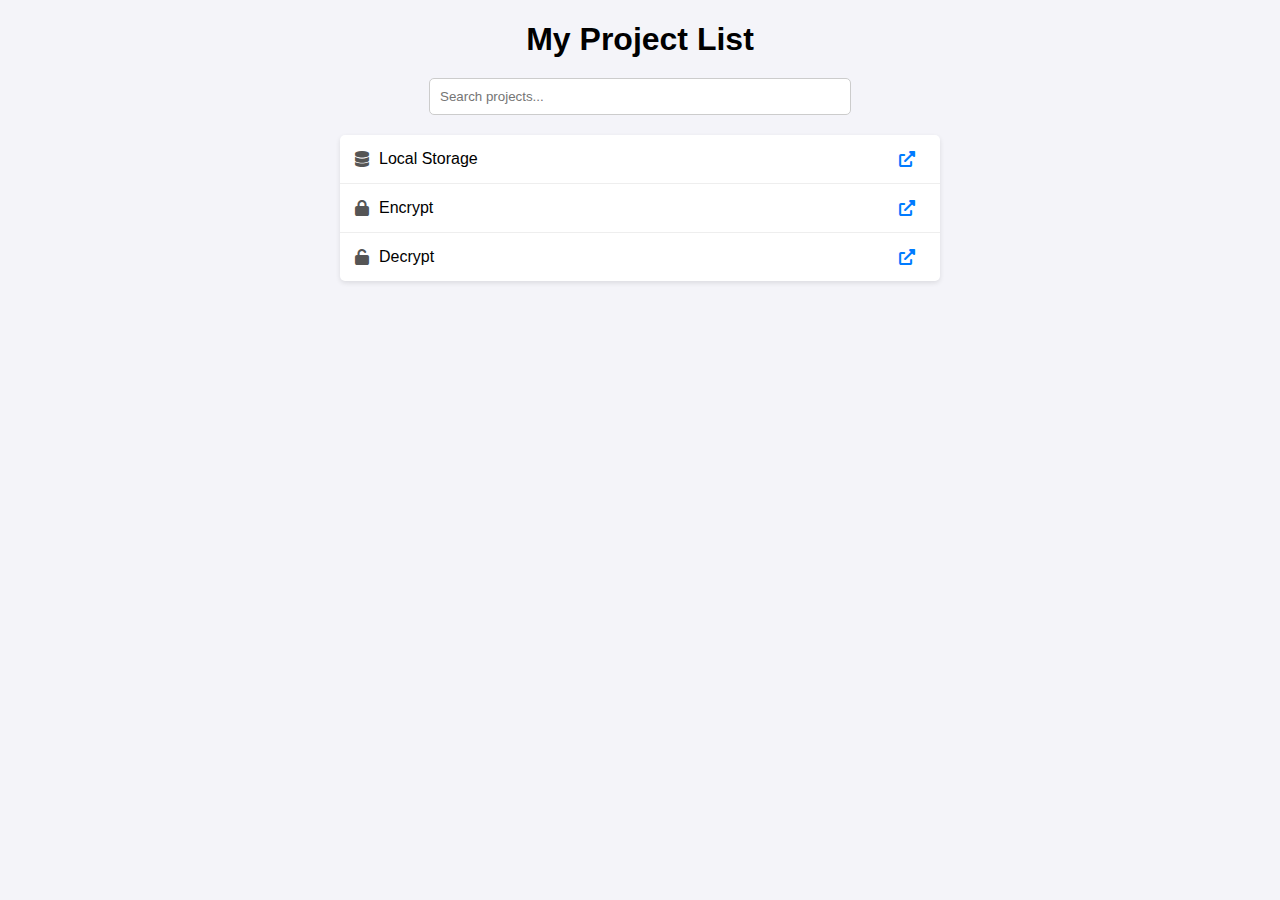
<file: index.html>
<!DOCTYPE html>
<html lang="en">
  <head>
    <meta charset="UTF-8" />
    <meta name="viewport" content="width=device-width, initial-scale=1.0" />
    <title>Project List</title>
    <link rel="stylesheet" href="style.css" />
    <link
      rel="stylesheet"
      href="https://cdnjs.cloudflare.com/ajax/libs/font-awesome/6.0.0-beta3/css/all.min.css"
    />
    <link rel="shortcut icon" href="projects.ico" type="image/x-icon" />
  </head>
  <body>
    <h1>My Project List</h1>
    <div class="f">
      <input type="text" id="searchBar" placeholder="Search projects..." />
    </div>
    <div class="project-list" id="projectList">
      <!-- Projects will be dynamically loaded here -->
    </div>
    <script src="script.js"></script>
  </body>
</html>
</file>
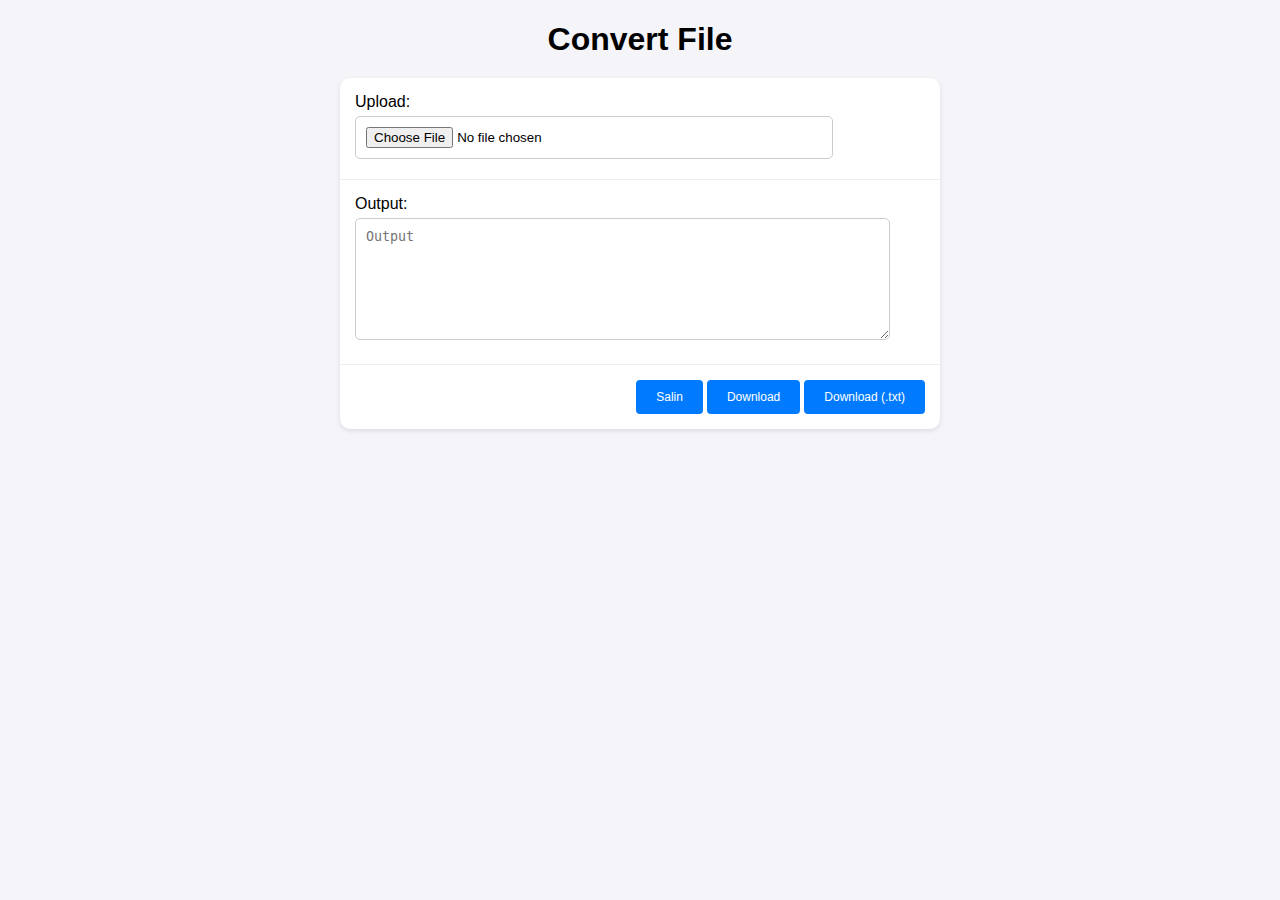
<file: convert file/index.html>
<!DOCTYPE html>
<html lang="en">
  <head>
    <meta charset="UTF-8" />
    <meta name="viewport" content="width=device-width, initial-scale=1.0" />
    <title>Convert File</title>
    <link rel="stylesheet" href="style.css" />
    <link
      rel="stylesheet"
      href="https://cdnjs.cloudflare.com/ajax/libs/font-awesome/6.0.0-beta3/css/all.min.css"
    />
    <link rel="shortcut icon" href="../projects.ico" type="image/x-icon" />
  </head>
  <body>
    <section id="form-view">
      <h1 id="form-title">Convert File</h1>
      <div class="form" id="form">
        <div class="form-item">
          <label for="fileInput">Upload:</label><br />
          <input type="file" id="fileInput" />
        </div>
        <div class="form-item">
          <label for="output">Output:</label><br />
          <textarea name="output" id="output" placeholder="Output"></textarea>
        </div>
        <div class="form-item">
          <div class="btns">
            <button class="btn btn-s" onclick="copyOutput()">Salin</button>
            <button class="btn btn-s" onclick="downloadOutput()">
              Download
            </button>
            <button class="btn btn-s" onclick="downloadOutputtxt()">
              Download (.txt)
            </button>
          </div>
        </div>
      </div>
    </section>
    <script src="script.js"></script>
  </body>
</html>
</file>
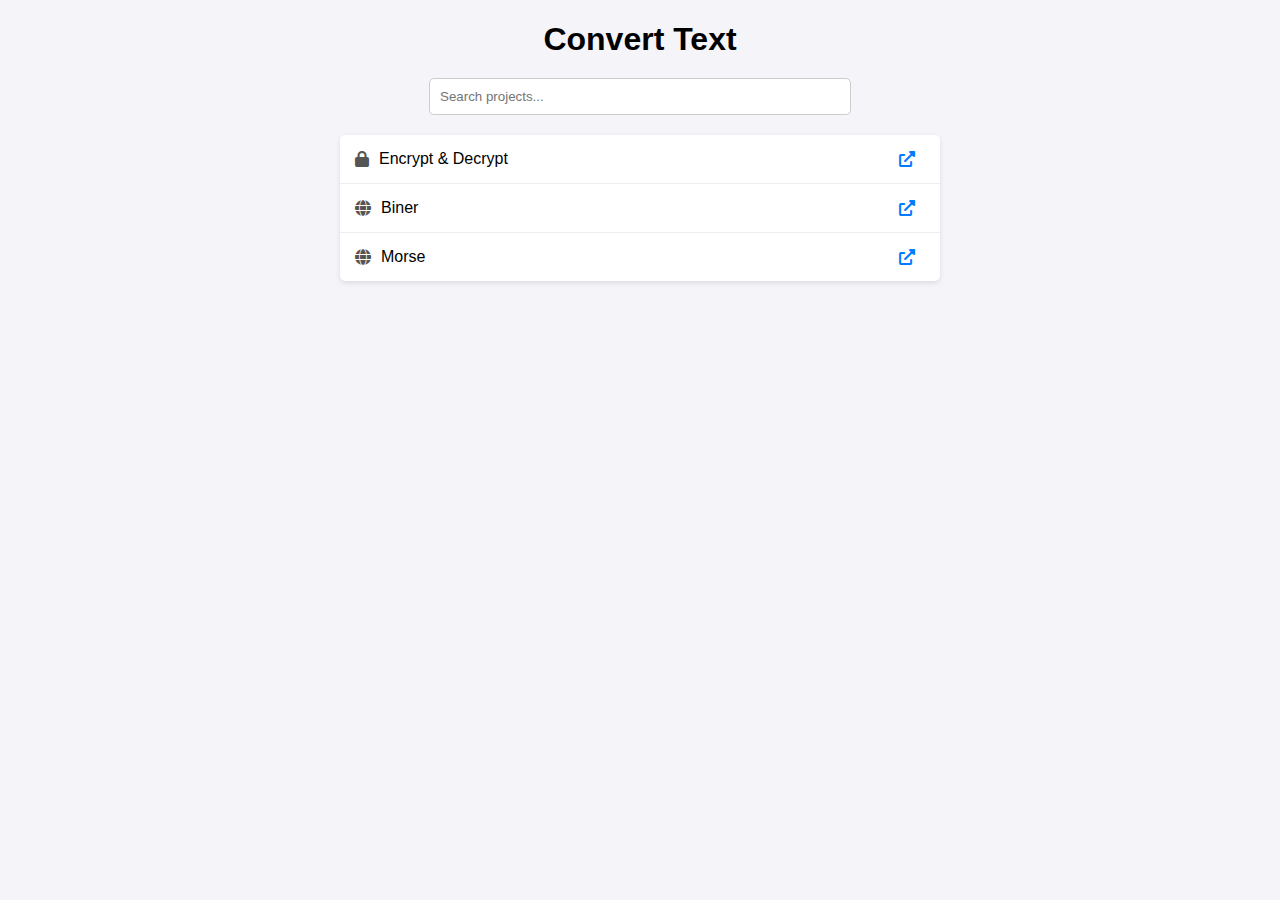
<file: convert text/index.html>
<!DOCTYPE html>
<html lang="en">
  <head>
    <meta charset="UTF-8" />
    <meta name="viewport" content="width=device-width, initial-scale=1.0" />
    <title>Convert Text</title>
    <link rel="stylesheet" href="style.css" />
    <link
      rel="stylesheet"
      href="https://cdnjs.cloudflare.com/ajax/libs/font-awesome/6.0.0-beta3/css/all.min.css"
    />
    <link rel="shortcut icon" href="../projects.ico" type="image/x-icon" />
  </head>
  <body>
    <h1>Convert Text</h1>
    <div class="f">
      <input type="text" id="searchBar" placeholder="Search projects..." />
    </div>
    <div class="project-list" id="projectList">
      <!-- Projects will be dynamically loaded here -->
    </div>
    <script src="script.js"></script>
  </body>
</html>
</file>
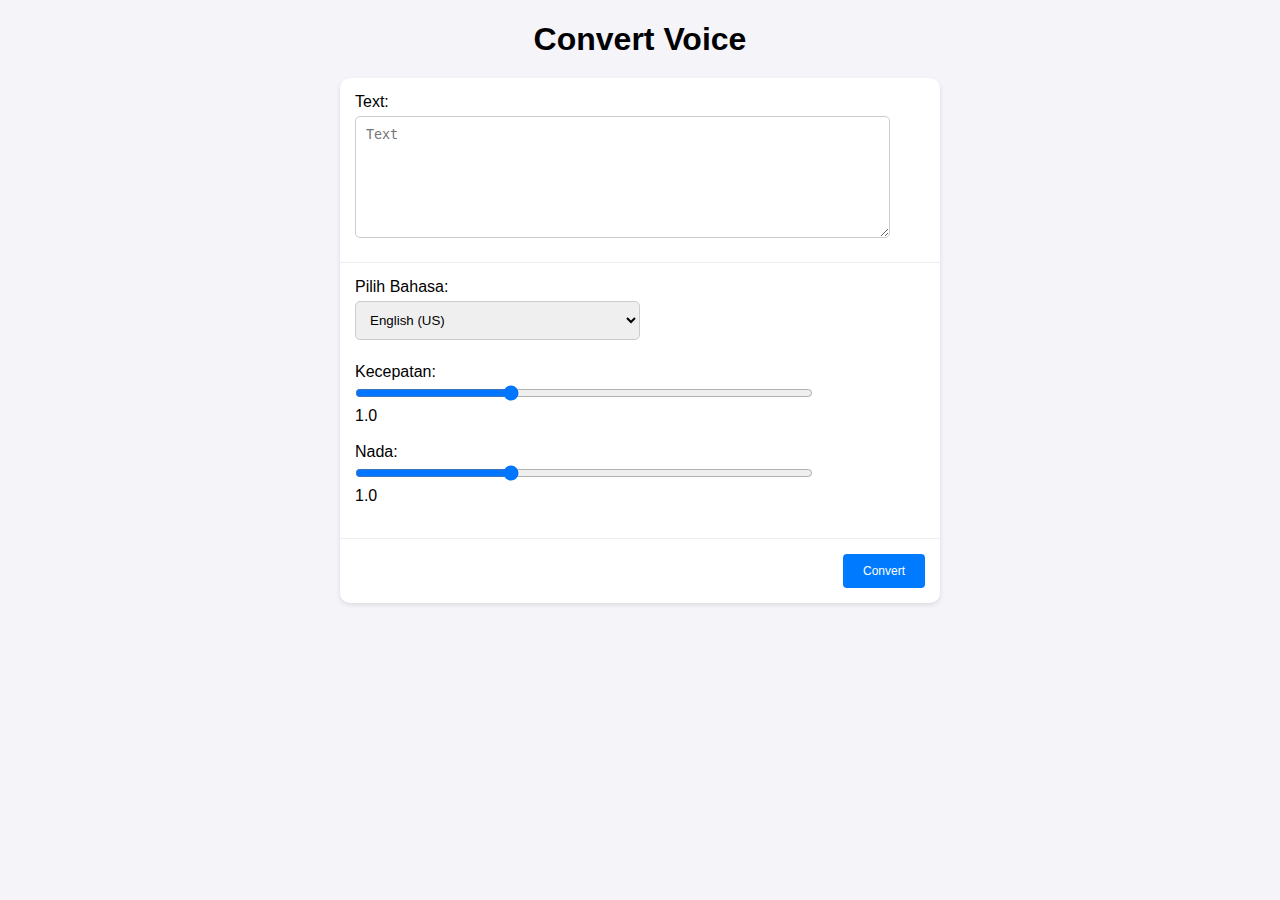
<file: convert voice/index.html>
<!DOCTYPE html>
<html lang="en">
  <head>
    <meta charset="UTF-8" />
    <meta name="viewport" content="width=device-width, initial-scale=1.0" />
    <title>Convert Voice</title>
    <link rel="stylesheet" href="style.css" />
    <link
      rel="stylesheet"
      href="https://cdnjs.cloudflare.com/ajax/libs/font-awesome/6.0.0-beta3/css/all.min.css"
    />
    <link rel="shortcut icon" href="../projects.ico" type="image/x-icon" />
  </head>
  <body>
    <section id="form-view">
      <h1 id="form-title">Convert Voice</h1>
      <div class="form" id="form">
        <div class="form-item">
          <label for="text">Text:</label><br />
          <textarea name="text" id="text" placeholder="Text"></textarea>
        </div>
        <div class="form-item">
          <label for="language-select">Pilih Bahasa:</label> <br />
          <select id="language-select">
            <option value="en-US">English (US)</option>
            <option value="id-ID">Indonesian</option>
            <option value="es-ES">Spanish</option>
            <option value="fr-FR">French</option>
            <!-- Tambahkan opsi bahasa lainnya sesuai kebutuhan --></select
          ><br /><br />

          <label for="rate-slider">Kecepatan:</label> <br />
          <input
            type="range"
            id="rate-slider"
            min="0.5"
            max="2"
            step="0.1"
            value="1"
          />
          <br />
          <span id="rate-value">1.0</span><br /><br />

          <label for="pitch-slider">Nada:</label><br />
          <input
            type="range"
            id="pitch-slider"
            min="0.5"
            max="2"
            step="0.1"
            value="1"
          />
          <br />
          <span id="pitch-value">1.0</span><br /><br />
        </div>
        <div class="form-item">
          <div class="btns">
            <button class="btn btn-s" onclick="speakText()">Convert</button>
          </div>
        </div>
      </div>
    </section>
    <script src="script.js"></script>
  </body>
</html>
</file>
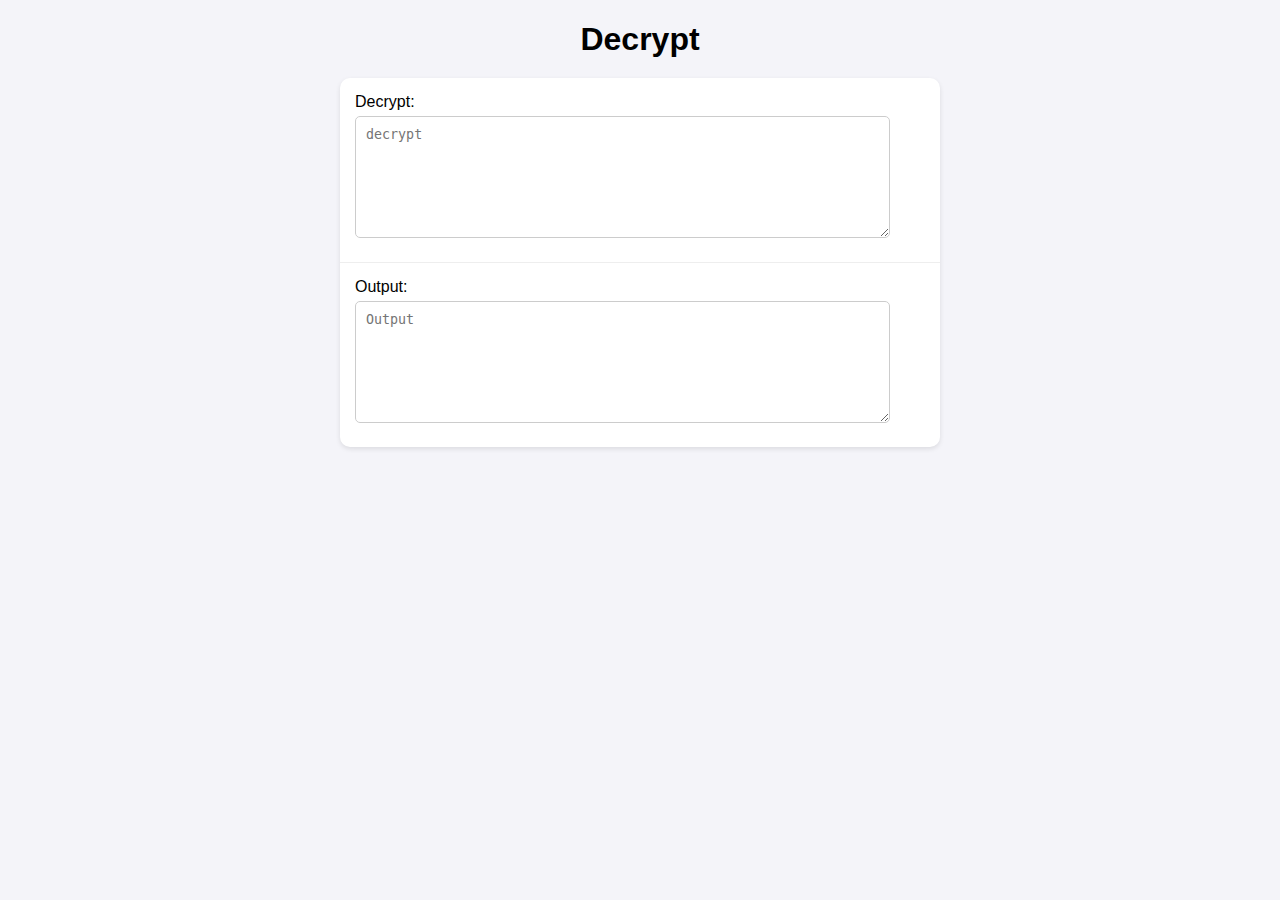
<file: decrypt/index.html>
<!DOCTYPE html>
<html lang="en">
  <head>
    <meta charset="UTF-8" />
    <meta name="viewport" content="width=device-width, initial-scale=1.0" />
    <title>Decrypt</title>
    <link rel="stylesheet" href="style.css" />
    <link
      rel="stylesheet"
      href="https://cdnjs.cloudflare.com/ajax/libs/font-awesome/6.0.0-beta3/css/all.min.css"
    />
    <link rel="shortcut icon" href="../projects.ico" type="image/x-icon" />
  </head>
  <body>
    <section id="form-view">
      <h1 id="form-title">Decrypt</h1>
      <div class="form" id="form">
        <div class="form-item">
          <label for="decrypt">Decrypt:</label><br />
          <textarea
            name="decrypt"
            id="decrypt"
            placeholder="decrypt"
            oninput="decryptData(this.value)"
          ></textarea>
        </div>
        <div class="form-item">
          <label for="output">Output:</label><br />
          <textarea
            name="output"
            id="output"
            placeholder="Output"
            readonly
          ></textarea>
        </div>
      </div>
    </section>
    <script src="script.js"></script>
  </body>
</html>
</file>
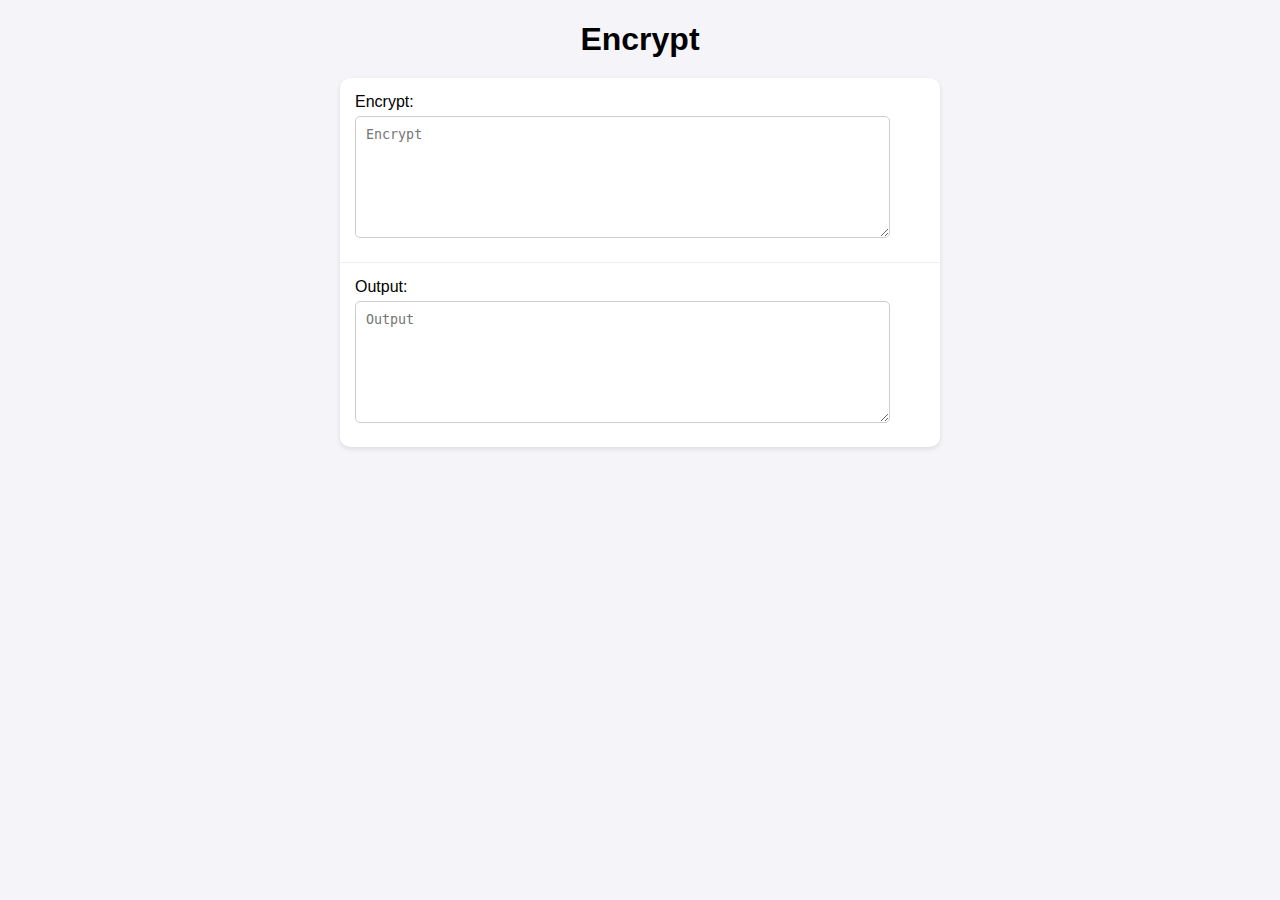
<file: encrypt/index.html>
<!DOCTYPE html>
<html lang="en">
  <head>
    <meta charset="UTF-8" />
    <meta name="viewport" content="width=device-width, initial-scale=1.0" />
    <title>Encrypt</title>
    <link rel="stylesheet" href="style.css" />
    <link
      rel="stylesheet"
      href="https://cdnjs.cloudflare.com/ajax/libs/font-awesome/6.0.0-beta3/css/all.min.css"
    />
    <link rel="shortcut icon" href="../projects.ico" type="image/x-icon" />
  </head>
  <body>
    <section id="form-view">
      <h1 id="form-title">Encrypt</h1>
      <div class="form" id="form">
        <div class="form-item">
          <label for="encrypt">Encrypt:</label><br />
          <textarea
            name="encrypt"
            id="encrypt"
            placeholder="Encrypt"
            oninput="encryptData(this.value)"
          ></textarea>
        </div>
        <div class="form-item">
          <label for="output">Output:</label><br />
          <textarea
            name="output"
            id="output"
            placeholder="Output"
            readonly
          ></textarea>
        </div>
      </div>
    </section>
    <script src="script.js"></script>
  </body>
</html>
</file>
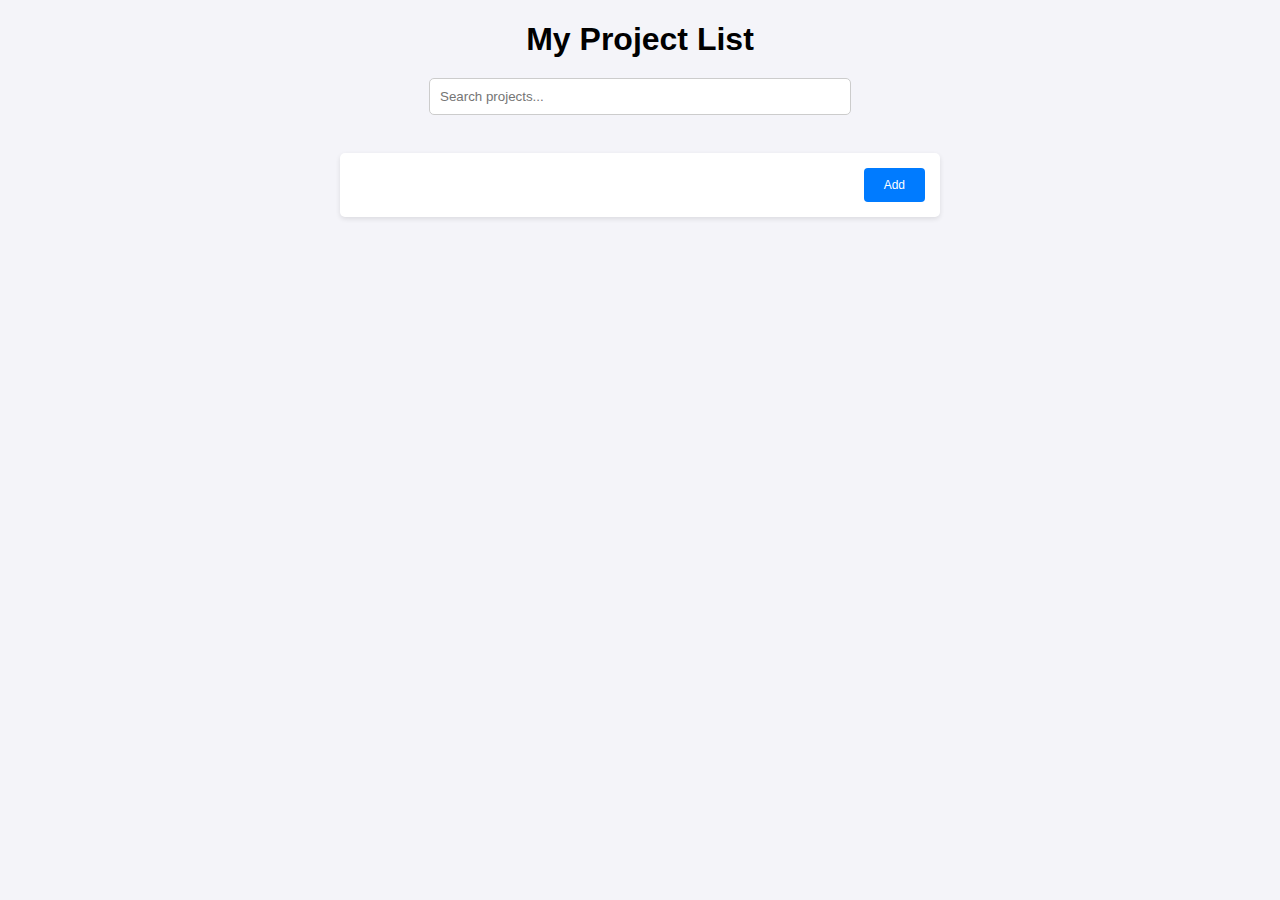
<file: local-storage/index.html>
<!DOCTYPE html>
<html lang="en">
  <head>
    <meta charset="UTF-8" />
    <meta name="viewport" content="width=device-width, initial-scale=1.0" />
    <title>Project List</title>
    <link rel="stylesheet" href="style.css" />
    <link
      rel="stylesheet"
      href="https://cdnjs.cloudflare.com/ajax/libs/font-awesome/6.0.0-beta3/css/all.min.css"
    />
    <link rel="shortcut icon" href="../projects.ico" type="image/x-icon" />
  </head>
  <body>
    <section id="main-view">
      <h1>My Project List</h1>
      <div class="f">
        <input type="text" id="searchBar" placeholder="Search projects..." />
      </div>
      <div class="project-list" id="projectList">
        <!-- Projects will be dynamically loaded here -->
      </div>
      <br />
      <div class="project-list" id="projectList">
        <div class="project-item">
          <div class="btns">
            <button class="btn btn-s hidden" id="main-btn">Add</button>
            <button class="btn btn-s" id="add-btn">Add</button>
          </div>
        </div>
      </div>
    </section>
    <section id="form-view" class="hidden">
      <h1 id="form-title">Add Data</h1>
      <div class="form" id="form">
        <div class="form-item">
          <label for="nama">Name:</label><br />
          <input type="text" id="nama" placeholder="Name" />
        </div>
        <div class="form-item">
          <label for="value">Value:</label><br />
          <textarea name="value" id="value" placeholder="Value"></textarea>
        </div>
        <div class="form-item">
          <label for="data-type">Type Data:</label><br />
          <select id="data-type" onchange="showPasswords(this.value)">
            <option value="public">Public</option>
            <option value="private">Private</option>
          </select>
          <br /><br />
          <div id="passwordd">
            <label for="password">Password:</label><br />
            <input type="password" id="password" /><br /><br />
          </div>
        </div>
        <div class="form-item">
          <div class="btns">
            <button class="btn btn-b" id="cancel-btn">Close</button>
            <button class="btn btn-h" id="delete-btn">Delete</button>
            <button class="btn btn-s" id="submit-btn">Save</button>
          </div>
        </div>
      </div>
    </section>
    <script src="script.js"></script>
  </body>
</html>
</file>
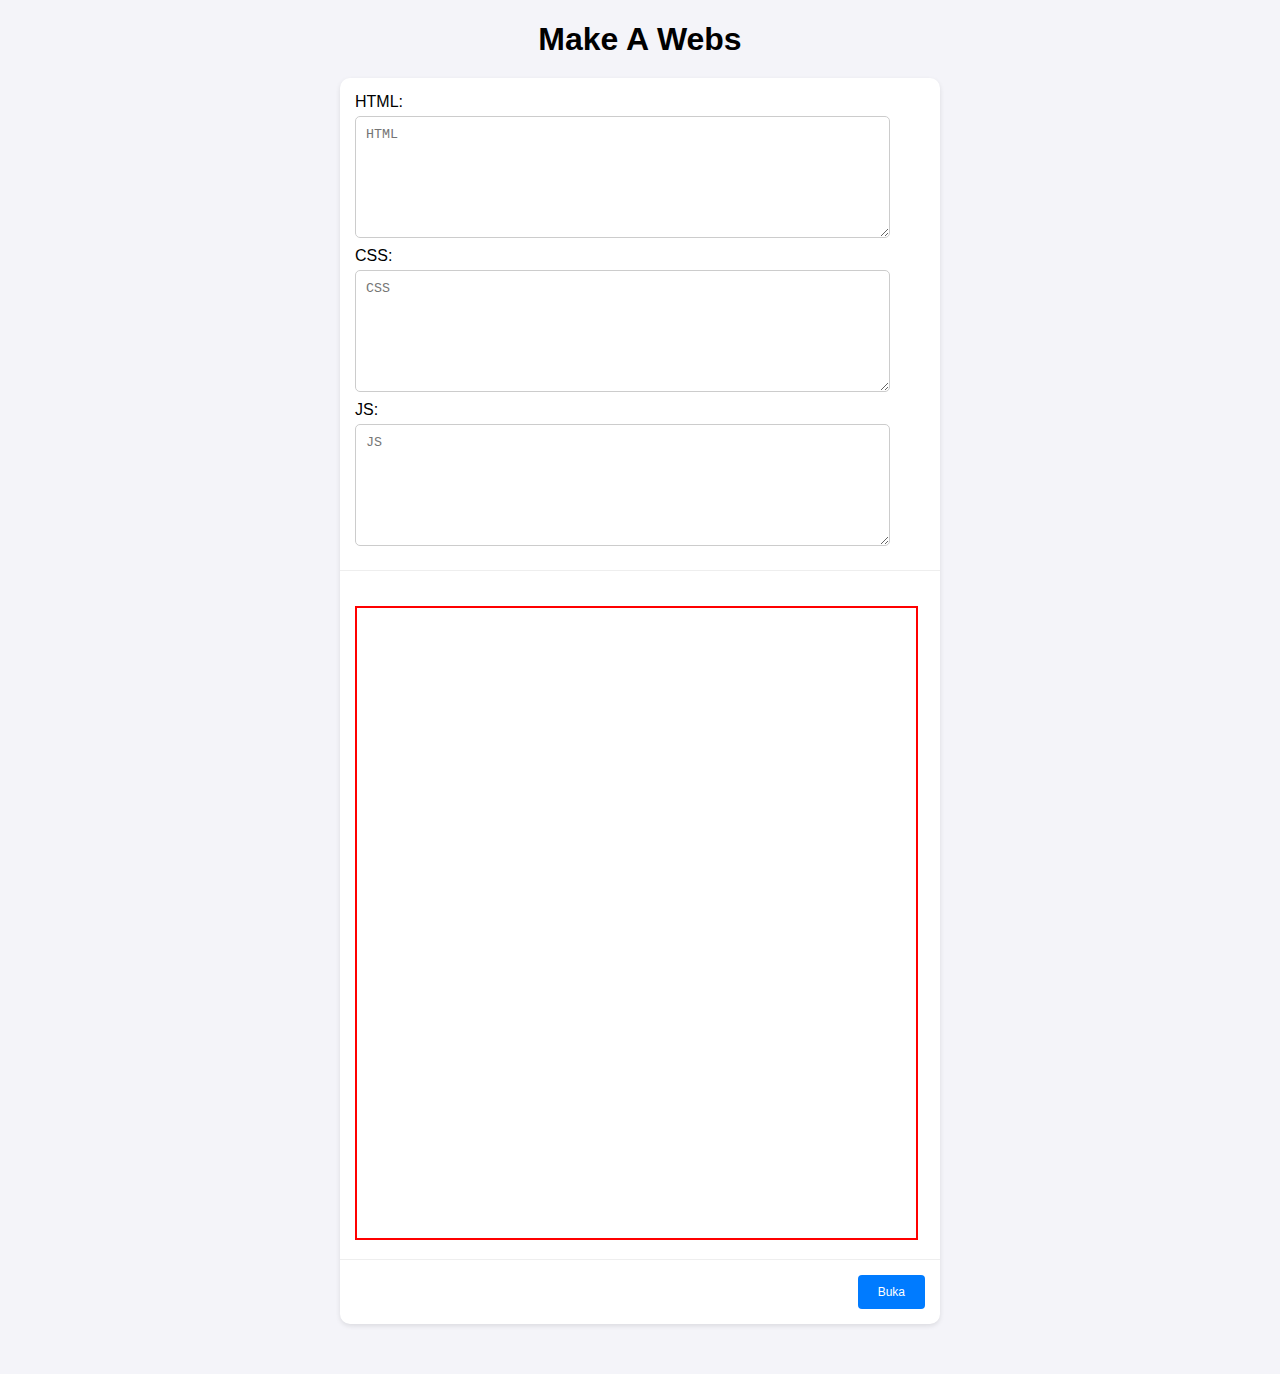
<file: make webs/index.html>
<!DOCTYPE html>
<html lang="en">
  <head>
    <meta charset="UTF-8" />
    <meta name="viewport" content="width=device-width, initial-scale=1.0" />
    <title>Make A Webs</title>
    <link rel="stylesheet" href="style.css" />
    <link
      rel="stylesheet"
      href="https://cdnjs.cloudflare.com/ajax/libs/font-awesome/6.0.0-beta3/css/all.min.css"
    />
    <link rel="shortcut icon" href="../projects.ico" type="image/x-icon" />
    <style>
      #ifram {
        width: 98%;
        height: 70vh; /* Atur tinggi peta */
        margin-top: 20px;
        border: 2px solid red;
      }
    </style>
  </head>
  <body>
    <section id="form-view">
      <h1 id="form-title">Make A Webs</h1>
      <div class="form" id="form">
        <div class="form-item">
          <label for="html">HTML:</label><br />
          <textarea name="html" id="htmli" placeholder="HTML"></textarea><br />
          <label for="css">CSS:</label><br />
          <textarea name="css" id="cssi" placeholder="CSS"></textarea><br />
          <label for="js">JS:</label><br />
          <textarea name="js" id="jsi" placeholder="JS"></textarea><br />
        </div>
        <div class="form-item">
          <iframe src="" id="ifram" frameborder="0"></iframe>
        </div>
        <div class="form-item">
          <div class="btns">
            <button class="btn btn-s" onclick="buka()">Buka</button>
          </div>
        </div>
      </div>
    </section>
    <script src="script.js"></script>
  </body>
</html>
</file>
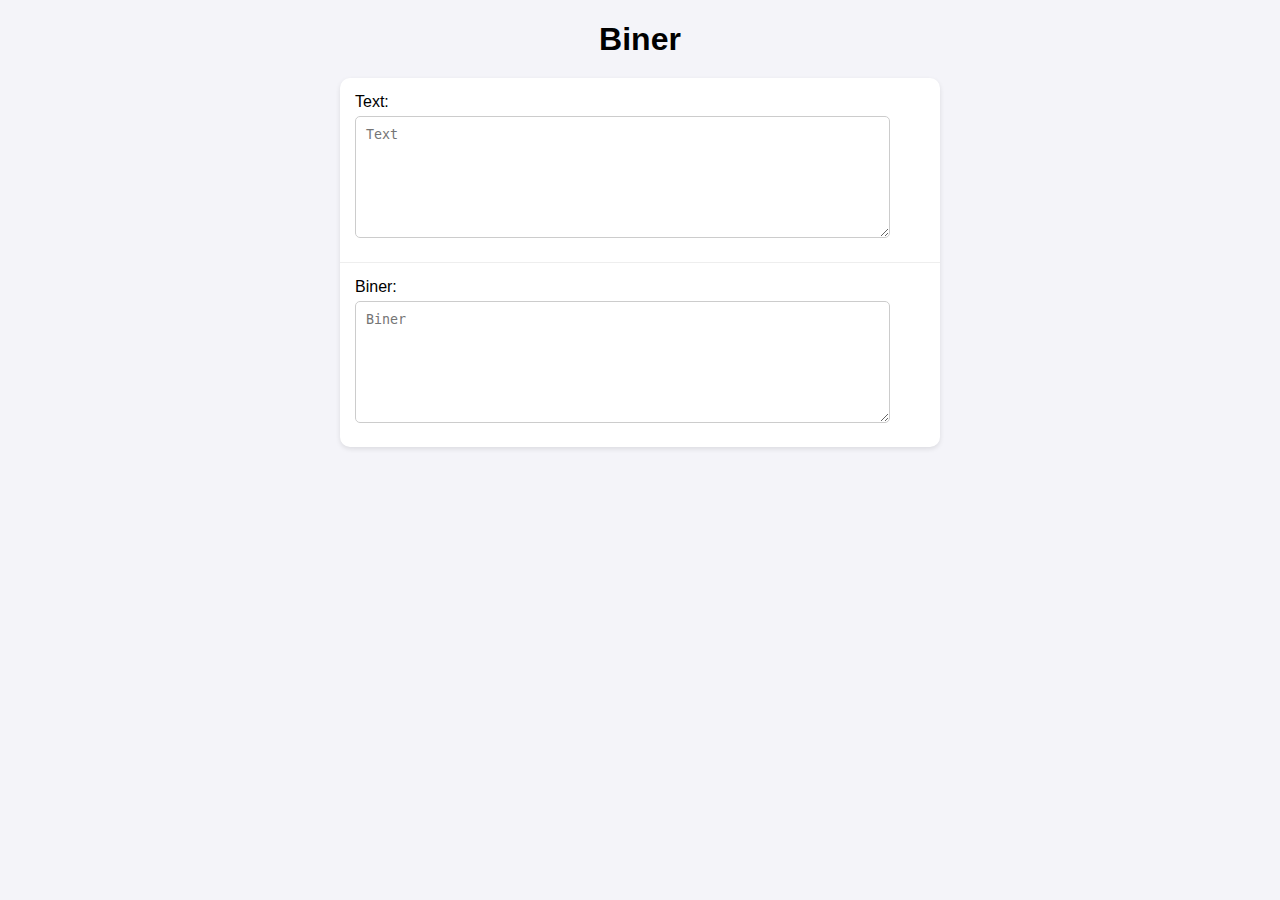
<file: convert text/biner/index.html>
<!DOCTYPE html>
<html lang="en">
  <head>
    <meta charset="UTF-8" />
    <meta name="viewport" content="width=device-width, initial-scale=1.0" />
    <title>Biner</title>
    <link rel="stylesheet" href="style.css" />
    <link
      rel="stylesheet"
      href="https://cdnjs.cloudflare.com/ajax/libs/font-awesome/6.0.0-beta3/css/all.min.css"
    />
    <link rel="shortcut icon" href="../../projects.ico" type="image/x-icon" />
  </head>
  <body>
    <section id="form-view">
      <h1 id="form-title">Biner</h1>
      <div class="form" id="form">
        <div class="form-item">
          <label for="text">Text:</label><br />
          <textarea
            name="text"
            id="text"
            placeholder="Text"
            oninput="textToBinary(this.value)"
          ></textarea>
        </div>
        <div class="form-item">
          <label for="biner">Biner:</label><br />
          <textarea
            name="biner"
            id="biner"
            placeholder="Biner"
            oninput="binaryToText(this.value)"
          ></textarea>
        </div>
      </div>
    </section>
    <script src="script.js"></script>
  </body>
</html>
</file>
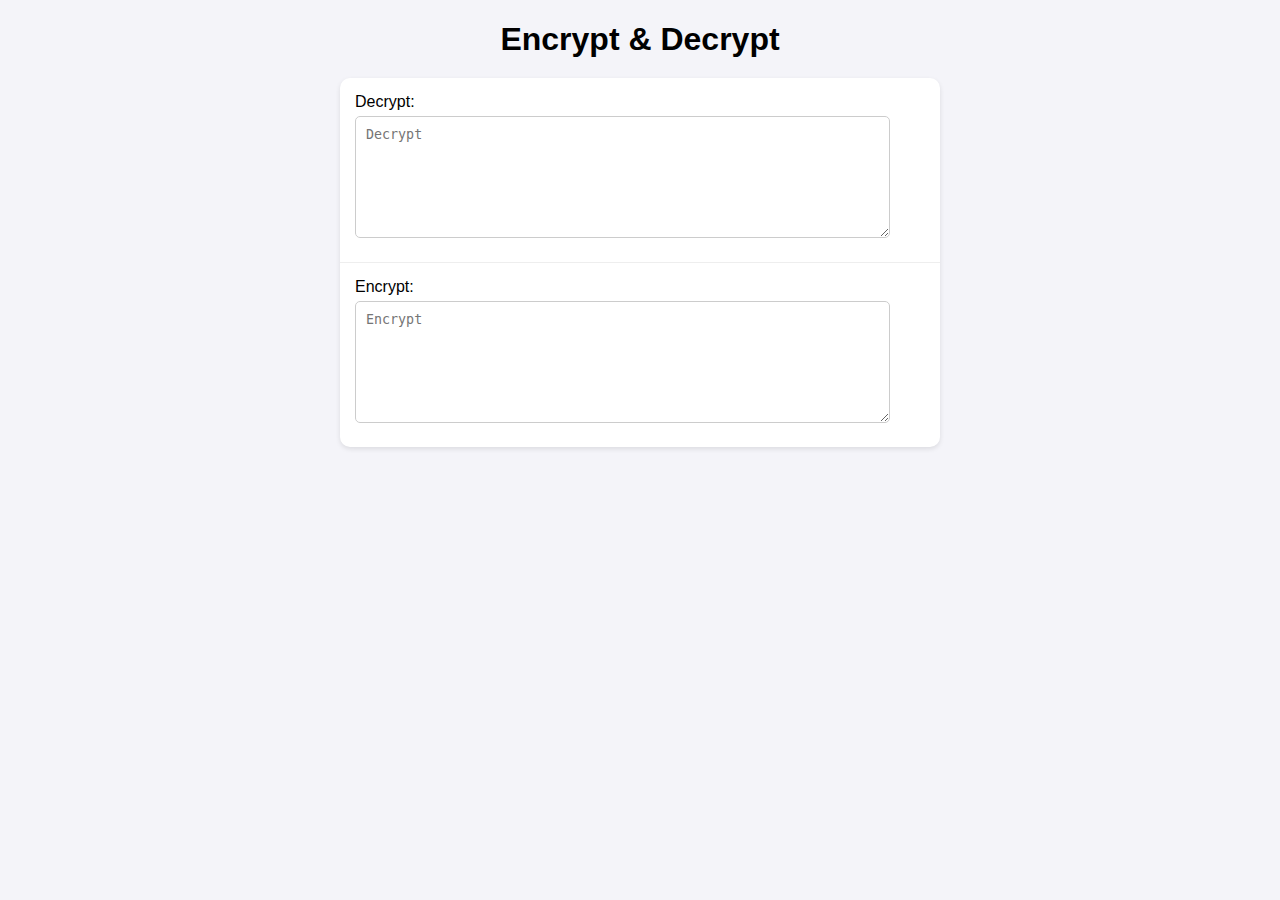
<file: convert text/encrypt-decrypt/index.html>
<!DOCTYPE html>
<html lang="en">
  <head>
    <meta charset="UTF-8" />
    <meta name="viewport" content="width=device-width, initial-scale=1.0" />
    <title>Encrypt & Decrypt</title>
    <link rel="stylesheet" href="style.css" />
    <link
      rel="stylesheet"
      href="https://cdnjs.cloudflare.com/ajax/libs/font-awesome/6.0.0-beta3/css/all.min.css"
    />
    <link rel="shortcut icon" href="../../projects.ico" type="image/x-icon" />
  </head>
  <body>
    <section id="form-view">
      <h1 id="form-title">Encrypt & Decrypt</h1>
      <div class="form" id="form">
        <div class="form-item">
          <label for="decrypt">Decrypt:</label><br />
          <textarea
            name="decrypt"
            id="decrypt"
            placeholder="Decrypt"
            oninput="encryptData(this.value)"
          ></textarea>
        </div>
        <div class="form-item">
          <label for="encrypt">Encrypt:</label><br />
          <textarea
            name="encrypt"
            id="encrypt"
            placeholder="Encrypt"
            oninput="decryptData(this.value)"
          ></textarea>
        </div>
      </div>
    </section>
    <script src="script.js"></script>
  </body>
</html>
</file>
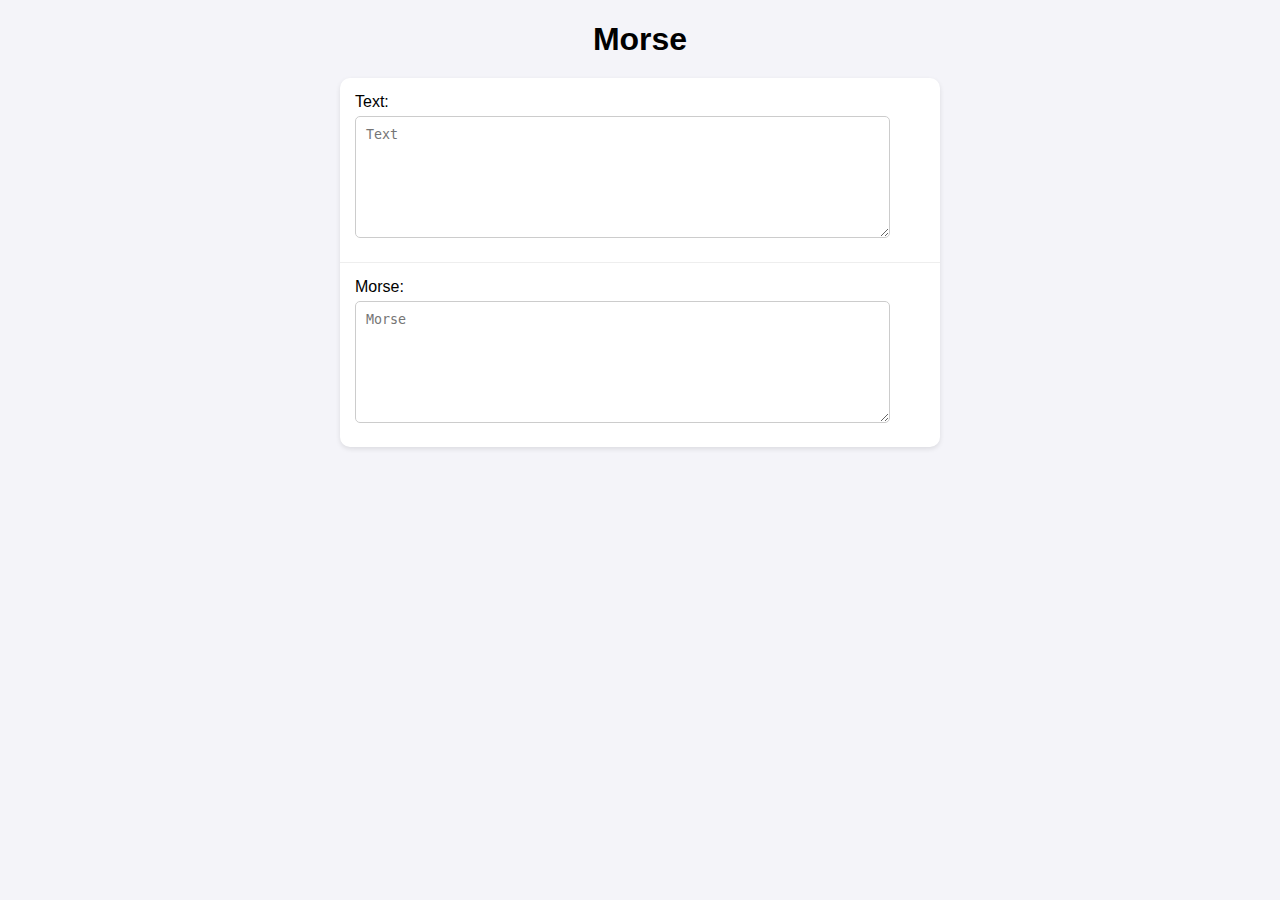
<file: convert text/morse/index.html>
<!DOCTYPE html>
<html lang="en">
  <head>
    <meta charset="UTF-8" />
    <meta name="viewport" content="width=device-width, initial-scale=1.0" />
    <title>Morse</title>
    <link rel="stylesheet" href="style.css" />
    <link
      rel="stylesheet"
      href="https://cdnjs.cloudflare.com/ajax/libs/font-awesome/6.0.0-beta3/css/all.min.css"
    />
    <link rel="shortcut icon" href="../../projects.ico" type="image/x-icon" />
  </head>
  <body>
    <section id="form-view">
      <h1 id="form-title">Morse</h1>
      <div class="form" id="form">
        <div class="form-item">
          <label for="text">Text:</label><br />
          <textarea
            name="text"
            id="text"
            placeholder="Text"
            oninput="textToMorse(this.value)"
          ></textarea>
        </div>
        <div class="form-item">
          <label for="morse">Morse:</label><br />
          <textarea
            name="morse"
            id="morse"
            placeholder="Morse"
            oninput="morseToText(this.value)"
          ></textarea>
        </div>
      </div>
    </section>
    <script src="script.js"></script>
  </body>
</html>
</file>
<file: style.css>
body {
  font-family: Arial, sans-serif;
  margin: 20px;
  background-color: #f4f4f9;
}

h1 {
  text-align: center;
  margin-bottom: 20px;
}

#searchBar {
  width: 100%;
  max-width: 400px;
  margin: 0 auto 20px;
  padding: 10px;
  border: 1px solid #ccc;
  border-radius: 5px;
}

.f {
  display: flex;
  justify-content: center;
  align-items: center;
}

.project-list {
  max-width: 600px;
  margin: 0 auto;
  background: #fff;
  border-radius: 5px;
  box-shadow: 0 2px 5px rgba(0, 0, 0, 0.1);
  overflow: hidden;
}

.project-item {
  display: flex;
  align-items: center;
  justify-content: space-between;
  padding: 15px;
  border-bottom: 1px solid #eee;
}

.project-item:last-child {
  border-bottom: none;
}

.project-item i {
  margin-right: 10px;
  color: #555;
}

.project-item .name {
  flex-grow: 1;
}

.project-item .open {
  color: #007bff;
  cursor: pointer;
}

.project-item .open:hover {
  text-decoration: underline;
}
</file>
<file: convert file/style.css>
body {
  font-family: Arial, sans-serif;
  margin: 20px;
  background-color: #f4f4f9;
}

h1 {
  text-align: center;
  margin-bottom: 20px;
}

#searchBar {
  width: 100%;
  max-width: 400px;
  margin: 0 auto 20px;
  padding: 10px;
  border: 1px solid #ccc;
  border-radius: 5px;
}

.f {
  display: flex;
  justify-content: center;
  align-items: center;
}

.project-list {
  max-width: 600px;
  margin: 0 auto;
  background: #fff;
  border-radius: 5px;
  box-shadow: 0 2px 5px rgba(0, 0, 0, 0.1);
  overflow: hidden;
}

.project-item {
  display: flex;
  align-items: center;
  justify-content: space-between;
  padding: 15px;
  border-bottom: 1px solid #eee;
}

.project-item:last-child {
  border-bottom: none;
}

.project-item i {
  margin-right: 10px;
  color: #555;
}

.project-item .name {
  flex-grow: 1;
}

.project-item .edit {
  color: #007bff;
  cursor: pointer;
}

.project-item .edit:hover {
  text-decoration: underline;
}

.form {
  /* height: 500px; */
  max-width: 600px;
  margin: 0 auto;
  background: #fff;
  border-radius: 10px;
  box-shadow: 0 2px 5px rgba(0, 0, 0, 0.1);
  overflow: hidden;
  margin-bottom: 50px;
}

.form-item {
  padding: 15px;
  border-bottom: 1px solid #eee;
}

.form-item:last-child {
  border-bottom: none;
}

.form-item input {
  width: 80%;
  margin: 5px 0px;
  padding: 10px;
  border: 1px solid #ccc;
  border-radius: 5px;
}
.form-item select {
  width: 50%;
  margin: 5px 0px;
  padding: 10px;
  border: 1px solid #ccc;
  border-radius: 5px;
}
.form-item textarea {
  width: 90%;
  min-height: 100px;
  margin: 5px 0px;
  padding: 10px;
  border: 1px solid #ccc;
  border-radius: 5px;
  resize: vertical;
}

.form-item label {
  flex-grow: 1;
}

.btns {
  width: 100%;
  display: flex;
  justify-content: end;
  align-items: center;
}
.btn {
  padding: 10px 20px;
  border: none;
  border-radius: 4px;
  cursor: pointer;
  transition: background 0.3s;
  margin: 0px;
  margin-left: 4px;
  font-size: 12px;
}

.btn-s {
  background: #007bff;
  color: #fff;
}
.btn-s:hover {
  background: #0056b3;
}

.btn-b {
  background: rgb(206, 206, 206);
  color: #000000;
}
.btn-b:hover {
  background: rgb(167, 167, 167);
}

.btn-h {
  background: #ff0000;
  color: #fff;
}
.btn-h:hover {
  background: #b30000;
}
span {
  margin: 0px;
}
input[type="range"] {
  margin: 3px 0px 5px 0px;
  padding: 0px;
}

.hidden {
  display: none;
}
</file>
<file: convert text/style.css>
body {
  font-family: Arial, sans-serif;
  margin: 20px;
  background-color: #f4f4f9;
}

h1 {
  text-align: center;
  margin-bottom: 20px;
}

#searchBar {
  width: 100%;
  max-width: 400px;
  margin: 0 auto 20px;
  padding: 10px;
  border: 1px solid #ccc;
  border-radius: 5px;
}

.f {
  display: flex;
  justify-content: center;
  align-items: center;
}

.project-list {
  max-width: 600px;
  margin: 0 auto;
  background: #fff;
  border-radius: 5px;
  box-shadow: 0 2px 5px rgba(0, 0, 0, 0.1);
  overflow: hidden;
}

.project-item {
  display: flex;
  align-items: center;
  justify-content: space-between;
  padding: 15px;
  border-bottom: 1px solid #eee;
}

.project-item:last-child {
  border-bottom: none;
}

.project-item i {
  margin-right: 10px;
  color: #555;
}

.project-item .name {
  flex-grow: 1;
}

.project-item .open {
  color: #007bff;
  cursor: pointer;
}

.project-item .open:hover {
  text-decoration: underline;
}
</file>
<file: convert voice/style.css>
body {
  font-family: Arial, sans-serif;
  margin: 20px;
  background-color: #f4f4f9;
}

h1 {
  text-align: center;
  margin-bottom: 20px;
}

#searchBar {
  width: 100%;
  max-width: 400px;
  margin: 0 auto 20px;
  padding: 10px;
  border: 1px solid #ccc;
  border-radius: 5px;
}

.f {
  display: flex;
  justify-content: center;
  align-items: center;
}

.project-list {
  max-width: 600px;
  margin: 0 auto;
  background: #fff;
  border-radius: 5px;
  box-shadow: 0 2px 5px rgba(0, 0, 0, 0.1);
  overflow: hidden;
}

.project-item {
  display: flex;
  align-items: center;
  justify-content: space-between;
  padding: 15px;
  border-bottom: 1px solid #eee;
}

.project-item:last-child {
  border-bottom: none;
}

.project-item i {
  margin-right: 10px;
  color: #555;
}

.project-item .name {
  flex-grow: 1;
}

.project-item .edit {
  color: #007bff;
  cursor: pointer;
}

.project-item .edit:hover {
  text-decoration: underline;
}

.form {
  /* height: 500px; */
  max-width: 600px;
  margin: 0 auto;
  background: #fff;
  border-radius: 10px;
  box-shadow: 0 2px 5px rgba(0, 0, 0, 0.1);
  overflow: hidden;
  margin-bottom: 50px;
}

.form-item {
  padding: 15px;
  border-bottom: 1px solid #eee;
}

.form-item:last-child {
  border-bottom: none;
}

.form-item input {
  width: 80%;
  margin: 5px 0px;
  padding: 10px;
  border: 1px solid #ccc;
  border-radius: 5px;
}
.form-item select {
  width: 50%;
  margin: 5px 0px;
  padding: 10px;
  border: 1px solid #ccc;
  border-radius: 5px;
}
.form-item textarea {
  width: 90%;
  min-height: 100px;
  margin: 5px 0px;
  padding: 10px;
  border: 1px solid #ccc;
  border-radius: 5px;
  resize: vertical;
}

.form-item label {
  flex-grow: 1;
}

.btns {
  width: 100%;
  display: flex;
  justify-content: end;
  align-items: center;
}
.btn {
  padding: 10px 20px;
  border: none;
  border-radius: 4px;
  cursor: pointer;
  transition: background 0.3s;
  margin: 0px;
  margin-left: 4px;
  font-size: 12px;
}

.btn-s {
  background: #007bff;
  color: #fff;
}
.btn-s:hover {
  background: #0056b3;
}

.btn-b {
  background: rgb(206, 206, 206);
  color: #000000;
}
.btn-b:hover {
  background: rgb(167, 167, 167);
}

.btn-h {
  background: #ff0000;
  color: #fff;
}
.btn-h:hover {
  background: #b30000;
}
span {
  margin: 0px;
}
input[type="range"] {
  margin: 3px 0px 5px 0px;
  padding: 0px;
}

.hidden {
  display: none;
}
</file>
<file: decrypt/style.css>
body {
  font-family: Arial, sans-serif;
  margin: 20px;
  background-color: #f4f4f9;
}

h1 {
  text-align: center;
  margin-bottom: 20px;
}

#searchBar {
  width: 100%;
  max-width: 400px;
  margin: 0 auto 20px;
  padding: 10px;
  border: 1px solid #ccc;
  border-radius: 5px;
}

.f {
  display: flex;
  justify-content: center;
  align-items: center;
}

.project-list {
  max-width: 600px;
  margin: 0 auto;
  background: #fff;
  border-radius: 5px;
  box-shadow: 0 2px 5px rgba(0, 0, 0, 0.1);
  overflow: hidden;
}

.project-item {
  display: flex;
  align-items: center;
  justify-content: space-between;
  padding: 15px;
  border-bottom: 1px solid #eee;
}

.project-item:last-child {
  border-bottom: none;
}

.project-item i {
  margin-right: 10px;
  color: #555;
}

.project-item .name {
  flex-grow: 1;
}

.project-item .edit {
  color: #007bff;
  cursor: pointer;
}

.project-item .edit:hover {
  text-decoration: underline;
}

.form {
  /* height: 500px; */
  max-width: 600px;
  margin: 0 auto;
  background: #fff;
  border-radius: 10px;
  box-shadow: 0 2px 5px rgba(0, 0, 0, 0.1);
  overflow: hidden;
  margin-bottom: 50px;
}

.form-item {
  padding: 15px;
  border-bottom: 1px solid #eee;
}

.form-item:last-child {
  border-bottom: none;
}

.form-item input {
  width: 80%;
  margin: 5px 0px;
  padding: 10px;
  border: 1px solid #ccc;
  border-radius: 5px;
}
.form-item select {
  width: 50%;
  margin: 5px 0px;
  padding: 10px;
  border: 1px solid #ccc;
  border-radius: 5px;
}
.form-item textarea {
  width: 90%;
  min-height: 100px;
  margin: 5px 0px;
  padding: 10px;
  border: 1px solid #ccc;
  border-radius: 5px;
  resize: vertical;
}

.form-item label {
  flex-grow: 1;
}

.btns {
  width: 100%;
  display: flex;
  justify-content: end;
  align-items: center;
}
.btn {
  padding: 10px 20px;
  border: none;
  border-radius: 4px;
  cursor: pointer;
  transition: background 0.3s;
  margin: 0px;
  margin-left: 4px;
  font-size: 12px;
}

.btn-s {
  background: #007bff;
  color: #fff;
}
.btn-s:hover {
  background: #0056b3;
}

.btn-b {
  background: rgb(206, 206, 206);
  color: #000000;
}
.btn-b:hover {
  background: rgb(167, 167, 167);
}

.btn-h {
  background: #ff0000;
  color: #fff;
}
.btn-h:hover {
  background: #b30000;
}

.hidden {
  display: none;
}
</file>
<file: encrypt/style.css>
body {
  font-family: Arial, sans-serif;
  margin: 20px;
  background-color: #f4f4f9;
}

h1 {
  text-align: center;
  margin-bottom: 20px;
}

#searchBar {
  width: 100%;
  max-width: 400px;
  margin: 0 auto 20px;
  padding: 10px;
  border: 1px solid #ccc;
  border-radius: 5px;
}

.f {
  display: flex;
  justify-content: center;
  align-items: center;
}

.project-list {
  max-width: 600px;
  margin: 0 auto;
  background: #fff;
  border-radius: 5px;
  box-shadow: 0 2px 5px rgba(0, 0, 0, 0.1);
  overflow: hidden;
}

.project-item {
  display: flex;
  align-items: center;
  justify-content: space-between;
  padding: 15px;
  border-bottom: 1px solid #eee;
}

.project-item:last-child {
  border-bottom: none;
}

.project-item i {
  margin-right: 10px;
  color: #555;
}

.project-item .name {
  flex-grow: 1;
}

.project-item .edit {
  color: #007bff;
  cursor: pointer;
}

.project-item .edit:hover {
  text-decoration: underline;
}

.form {
  /* height: 500px; */
  max-width: 600px;
  margin: 0 auto;
  background: #fff;
  border-radius: 10px;
  box-shadow: 0 2px 5px rgba(0, 0, 0, 0.1);
  overflow: hidden;
  margin-bottom: 50px;
}

.form-item {
  padding: 15px;
  border-bottom: 1px solid #eee;
}

.form-item:last-child {
  border-bottom: none;
}

.form-item input {
  width: 80%;
  margin: 5px 0px;
  padding: 10px;
  border: 1px solid #ccc;
  border-radius: 5px;
}
.form-item select {
  width: 50%;
  margin: 5px 0px;
  padding: 10px;
  border: 1px solid #ccc;
  border-radius: 5px;
}
.form-item textarea {
  width: 90%;
  min-height: 100px;
  margin: 5px 0px;
  padding: 10px;
  border: 1px solid #ccc;
  border-radius: 5px;
  resize: vertical;
}

.form-item label {
  flex-grow: 1;
}

.btns {
  width: 100%;
  display: flex;
  justify-content: end;
  align-items: center;
}
.btn {
  padding: 10px 20px;
  border: none;
  border-radius: 4px;
  cursor: pointer;
  transition: background 0.3s;
  margin: 0px;
  margin-left: 4px;
  font-size: 12px;
}

.btn-s {
  background: #007bff;
  color: #fff;
}
.btn-s:hover {
  background: #0056b3;
}

.btn-b {
  background: rgb(206, 206, 206);
  color: #000000;
}
.btn-b:hover {
  background: rgb(167, 167, 167);
}

.btn-h {
  background: #ff0000;
  color: #fff;
}
.btn-h:hover {
  background: #b30000;
}

.hidden {
  display: none;
}
</file>
<file: local-storage/style.css>
body {
  font-family: Arial, sans-serif;
  margin: 20px;
  background-color: #f4f4f9;
}

h1 {
  text-align: center;
  margin-bottom: 20px;
}

#searchBar {
  width: 100%;
  max-width: 400px;
  margin: 0 auto 20px;
  padding: 10px;
  border: 1px solid #ccc;
  border-radius: 5px;
}

.f {
  display: flex;
  justify-content: center;
  align-items: center;
}

.project-list {
  max-width: 600px;
  margin: 0 auto;
  background: #fff;
  border-radius: 5px;
  box-shadow: 0 2px 5px rgba(0, 0, 0, 0.1);
  overflow: hidden;
}

.project-item {
  display: flex;
  align-items: center;
  justify-content: space-between;
  padding: 15px;
  border-bottom: 1px solid #eee;
}

.project-item:last-child {
  border-bottom: none;
}

.project-item i {
  margin-right: 10px;
  color: #555;
}

.project-item .name {
  flex-grow: 1;
}

.project-item .edit {
  color: #007bff;
  cursor: pointer;
}

.project-item .edit:hover {
  text-decoration: underline;
}

.form {
  /* height: 500px; */
  max-width: 600px;
  margin: 0 auto;
  background: #fff;
  border-radius: 10px;
  box-shadow: 0 2px 5px rgba(0, 0, 0, 0.1);
  overflow: hidden;
  margin-bottom: 50px;
}

.form-item {
  padding: 15px;
  border-bottom: 1px solid #eee;
}

.form-item:last-child {
  border-bottom: none;
}

.form-item input {
  width: 80%;
  margin: 5px 0px;
  padding: 10px;
  border: 1px solid #ccc;
  border-radius: 5px;
}
.form-item select {
  width: 50%;
  margin: 5px 0px;
  padding: 10px;
  border: 1px solid #ccc;
  border-radius: 5px;
}
.form-item textarea {
  width: 90%;
  min-height: 100px;
  margin: 5px 0px;
  padding: 10px;
  border: 1px solid #ccc;
  border-radius: 5px;
  resize: vertical;
}

.form-item label {
  flex-grow: 1;
}

.btns {
  width: 100%;
  display: flex;
  justify-content: end;
  align-items: center;
}
.btn {
  padding: 10px 20px;
  border: none;
  border-radius: 4px;
  cursor: pointer;
  transition: background 0.3s;
  margin: 0px;
  margin-left: 4px;
  font-size: 12px;
}

.btn-s {
  background: #007bff;
  color: #fff;
}
.btn-s:hover {
  background: #0056b3;
}

.btn-b {
  background: rgb(206, 206, 206);
  color: #000000;
}
.btn-b:hover {
  background: rgb(167, 167, 167);
}

.btn-h {
  background: #ff0000;
  color: #fff;
}
.btn-h:hover {
  background: #b30000;
}

.hidden {
  display: none;
}
</file>
<file: make webs/style.css>
body {
  font-family: Arial, sans-serif;
  margin: 20px;
  background-color: #f4f4f9;
}

h1 {
  text-align: center;
  margin-bottom: 20px;
}

#searchBar {
  width: 100%;
  max-width: 400px;
  margin: 0 auto 20px;
  padding: 10px;
  border: 1px solid #ccc;
  border-radius: 5px;
}

.f {
  display: flex;
  justify-content: center;
  align-items: center;
}

.project-list {
  max-width: 600px;
  margin: 0 auto;
  background: #fff;
  border-radius: 5px;
  box-shadow: 0 2px 5px rgba(0, 0, 0, 0.1);
  overflow: hidden;
}

.project-item {
  display: flex;
  align-items: center;
  justify-content: space-between;
  padding: 15px;
  border-bottom: 1px solid #eee;
}

.project-item:last-child {
  border-bottom: none;
}

.project-item i {
  margin-right: 10px;
  color: #555;
}

.project-item .name {
  flex-grow: 1;
}

.project-item .edit {
  color: #007bff;
  cursor: pointer;
}

.project-item .edit:hover {
  text-decoration: underline;
}

.form {
  /* height: 500px; */
  max-width: 600px;
  margin: 0 auto;
  background: #fff;
  border-radius: 10px;
  box-shadow: 0 2px 5px rgba(0, 0, 0, 0.1);
  overflow: hidden;
  margin-bottom: 50px;
}

.form-item {
  padding: 15px;
  border-bottom: 1px solid #eee;
}

.form-item:last-child {
  border-bottom: none;
}

.form-item input {
  width: 80%;
  margin: 5px 0px;
  padding: 10px;
  border: 1px solid #ccc;
  border-radius: 5px;
}
.form-item select {
  width: 50%;
  margin: 5px 0px;
  padding: 10px;
  border: 1px solid #ccc;
  border-radius: 5px;
}
.form-item textarea {
  width: 90%;
  min-height: 100px;
  margin: 5px 0px;
  padding: 10px;
  border: 1px solid #ccc;
  border-radius: 5px;
  resize: vertical;
}

.form-item label {
  flex-grow: 1;
}

.btns {
  width: 100%;
  display: flex;
  justify-content: end;
  align-items: center;
}
.btn {
  padding: 10px 20px;
  border: none;
  border-radius: 4px;
  cursor: pointer;
  transition: background 0.3s;
  margin: 0px;
  margin-left: 4px;
  font-size: 12px;
}

.btn-s {
  background: #007bff;
  color: #fff;
}
.btn-s:hover {
  background: #0056b3;
}

.btn-b {
  background: rgb(206, 206, 206);
  color: #000000;
}
.btn-b:hover {
  background: rgb(167, 167, 167);
}

.btn-h {
  background: #ff0000;
  color: #fff;
}
.btn-h:hover {
  background: #b30000;
}

.hidden {
  display: none;
}
</file>
<file: convert text/biner/style.css>
body {
  font-family: Arial, sans-serif;
  margin: 20px;
  background-color: #f4f4f9;
}

h1 {
  text-align: center;
  margin-bottom: 20px;
}

#searchBar {
  width: 100%;
  max-width: 400px;
  margin: 0 auto 20px;
  padding: 10px;
  border: 1px solid #ccc;
  border-radius: 5px;
}

.f {
  display: flex;
  justify-content: center;
  align-items: center;
}

.project-list {
  max-width: 600px;
  margin: 0 auto;
  background: #fff;
  border-radius: 5px;
  box-shadow: 0 2px 5px rgba(0, 0, 0, 0.1);
  overflow: hidden;
}

.project-item {
  display: flex;
  align-items: center;
  justify-content: space-between;
  padding: 15px;
  border-bottom: 1px solid #eee;
}

.project-item:last-child {
  border-bottom: none;
}

.project-item i {
  margin-right: 10px;
  color: #555;
}

.project-item .name {
  flex-grow: 1;
}

.project-item .edit {
  color: #007bff;
  cursor: pointer;
}

.project-item .edit:hover {
  text-decoration: underline;
}

.form {
  /* height: 500px; */
  max-width: 600px;
  margin: 0 auto;
  background: #fff;
  border-radius: 10px;
  box-shadow: 0 2px 5px rgba(0, 0, 0, 0.1);
  overflow: hidden;
  margin-bottom: 50px;
}

.form-item {
  padding: 15px;
  border-bottom: 1px solid #eee;
}

.form-item:last-child {
  border-bottom: none;
}

.form-item input {
  width: 80%;
  margin: 5px 0px;
  padding: 10px;
  border: 1px solid #ccc;
  border-radius: 5px;
}
.form-item select {
  width: 50%;
  margin: 5px 0px;
  padding: 10px;
  border: 1px solid #ccc;
  border-radius: 5px;
}
.form-item textarea {
  width: 90%;
  min-height: 100px;
  margin: 5px 0px;
  padding: 10px;
  border: 1px solid #ccc;
  border-radius: 5px;
  resize: vertical;
}

.form-item label {
  flex-grow: 1;
}

.btns {
  width: 100%;
  display: flex;
  justify-content: end;
  align-items: center;
}
.btn {
  padding: 10px 20px;
  border: none;
  border-radius: 4px;
  cursor: pointer;
  transition: background 0.3s;
  margin: 0px;
  margin-left: 4px;
  font-size: 12px;
}

.btn-s {
  background: #007bff;
  color: #fff;
}
.btn-s:hover {
  background: #0056b3;
}

.btn-b {
  background: rgb(206, 206, 206);
  color: #000000;
}
.btn-b:hover {
  background: rgb(167, 167, 167);
}

.btn-h {
  background: #ff0000;
  color: #fff;
}
.btn-h:hover {
  background: #b30000;
}

.hidden {
  display: none;
}
</file>
<file: convert text/encrypt-decrypt/style.css>
body {
  font-family: Arial, sans-serif;
  margin: 20px;
  background-color: #f4f4f9;
}

h1 {
  text-align: center;
  margin-bottom: 20px;
}

#searchBar {
  width: 100%;
  max-width: 400px;
  margin: 0 auto 20px;
  padding: 10px;
  border: 1px solid #ccc;
  border-radius: 5px;
}

.f {
  display: flex;
  justify-content: center;
  align-items: center;
}

.project-list {
  max-width: 600px;
  margin: 0 auto;
  background: #fff;
  border-radius: 5px;
  box-shadow: 0 2px 5px rgba(0, 0, 0, 0.1);
  overflow: hidden;
}

.project-item {
  display: flex;
  align-items: center;
  justify-content: space-between;
  padding: 15px;
  border-bottom: 1px solid #eee;
}

.project-item:last-child {
  border-bottom: none;
}

.project-item i {
  margin-right: 10px;
  color: #555;
}

.project-item .name {
  flex-grow: 1;
}

.project-item .edit {
  color: #007bff;
  cursor: pointer;
}

.project-item .edit:hover {
  text-decoration: underline;
}

.form {
  /* height: 500px; */
  max-width: 600px;
  margin: 0 auto;
  background: #fff;
  border-radius: 10px;
  box-shadow: 0 2px 5px rgba(0, 0, 0, 0.1);
  overflow: hidden;
  margin-bottom: 50px;
}

.form-item {
  padding: 15px;
  border-bottom: 1px solid #eee;
}

.form-item:last-child {
  border-bottom: none;
}

.form-item input {
  width: 80%;
  margin: 5px 0px;
  padding: 10px;
  border: 1px solid #ccc;
  border-radius: 5px;
}
.form-item select {
  width: 50%;
  margin: 5px 0px;
  padding: 10px;
  border: 1px solid #ccc;
  border-radius: 5px;
}
.form-item textarea {
  width: 90%;
  min-height: 100px;
  margin: 5px 0px;
  padding: 10px;
  border: 1px solid #ccc;
  border-radius: 5px;
  resize: vertical;
}

.form-item label {
  flex-grow: 1;
}

.btns {
  width: 100%;
  display: flex;
  justify-content: end;
  align-items: center;
}
.btn {
  padding: 10px 20px;
  border: none;
  border-radius: 4px;
  cursor: pointer;
  transition: background 0.3s;
  margin: 0px;
  margin-left: 4px;
  font-size: 12px;
}

.btn-s {
  background: #007bff;
  color: #fff;
}
.btn-s:hover {
  background: #0056b3;
}

.btn-b {
  background: rgb(206, 206, 206);
  color: #000000;
}
.btn-b:hover {
  background: rgb(167, 167, 167);
}

.btn-h {
  background: #ff0000;
  color: #fff;
}
.btn-h:hover {
  background: #b30000;
}

.hidden {
  display: none;
}
</file>
<file: convert text/morse/style.css>
body {
  font-family: Arial, sans-serif;
  margin: 20px;
  background-color: #f4f4f9;
}

h1 {
  text-align: center;
  margin-bottom: 20px;
}

#searchBar {
  width: 100%;
  max-width: 400px;
  margin: 0 auto 20px;
  padding: 10px;
  border: 1px solid #ccc;
  border-radius: 5px;
}

.f {
  display: flex;
  justify-content: center;
  align-items: center;
}

.project-list {
  max-width: 600px;
  margin: 0 auto;
  background: #fff;
  border-radius: 5px;
  box-shadow: 0 2px 5px rgba(0, 0, 0, 0.1);
  overflow: hidden;
}

.project-item {
  display: flex;
  align-items: center;
  justify-content: space-between;
  padding: 15px;
  border-bottom: 1px solid #eee;
}

.project-item:last-child {
  border-bottom: none;
}

.project-item i {
  margin-right: 10px;
  color: #555;
}

.project-item .name {
  flex-grow: 1;
}

.project-item .edit {
  color: #007bff;
  cursor: pointer;
}

.project-item .edit:hover {
  text-decoration: underline;
}

.form {
  /* height: 500px; */
  max-width: 600px;
  margin: 0 auto;
  background: #fff;
  border-radius: 10px;
  box-shadow: 0 2px 5px rgba(0, 0, 0, 0.1);
  overflow: hidden;
  margin-bottom: 50px;
}

.form-item {
  padding: 15px;
  border-bottom: 1px solid #eee;
}

.form-item:last-child {
  border-bottom: none;
}

.form-item input {
  width: 80%;
  margin: 5px 0px;
  padding: 10px;
  border: 1px solid #ccc;
  border-radius: 5px;
}
.form-item select {
  width: 50%;
  margin: 5px 0px;
  padding: 10px;
  border: 1px solid #ccc;
  border-radius: 5px;
}
.form-item textarea {
  width: 90%;
  min-height: 100px;
  margin: 5px 0px;
  padding: 10px;
  border: 1px solid #ccc;
  border-radius: 5px;
  resize: vertical;
}

.form-item label {
  flex-grow: 1;
}

.btns {
  width: 100%;
  display: flex;
  justify-content: end;
  align-items: center;
}
.btn {
  padding: 10px 20px;
  border: none;
  border-radius: 4px;
  cursor: pointer;
  transition: background 0.3s;
  margin: 0px;
  margin-left: 4px;
  font-size: 12px;
}

.btn-s {
  background: #007bff;
  color: #fff;
}
.btn-s:hover {
  background: #0056b3;
}

.btn-b {
  background: rgb(206, 206, 206);
  color: #000000;
}
.btn-b:hover {
  background: rgb(167, 167, 167);
}

.btn-h {
  background: #ff0000;
  color: #fff;
}
.btn-h:hover {
  background: #b30000;
}

.hidden {
  display: none;
}
</file>
